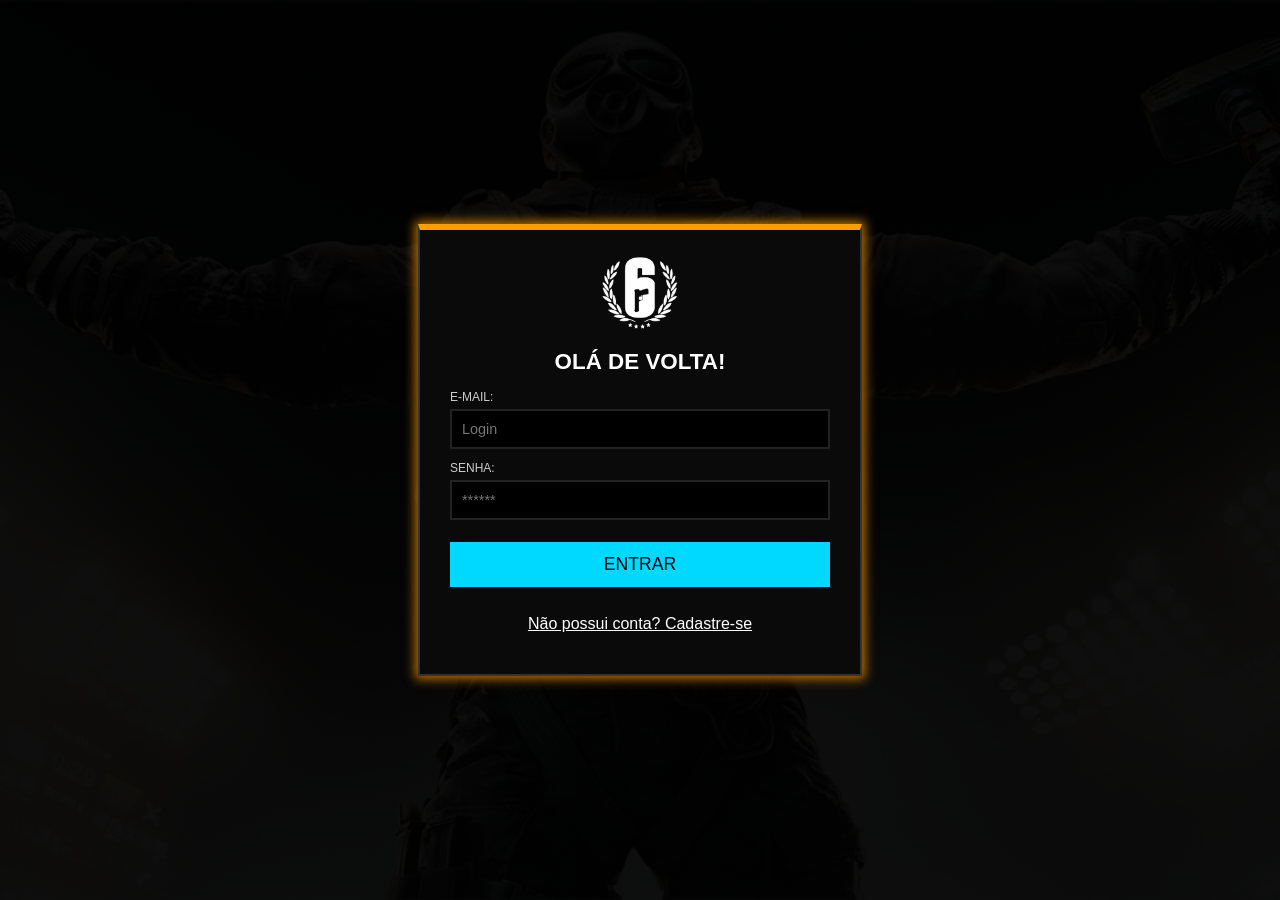
<file: public/login.html>
<!DOCTYPE html>
<html lang="pt-br">

<head>
    <meta charset="UTF-8">
    <meta http-equiv="X-UA-Compatible" content="IE=edge">
    <meta name="viewport" content="width=device-width, initial-scale=1.0">

    <title>R6 | Login</title>

    <script src="./js/sessao.js"></script>

    <link rel="stylesheet" href="./css/login.css">
    <link rel="icon" type="image/x-icon" href="assets/imgs/logo_png.png">
    <link rel="preconnect" href="https://fonts.gstatic.com">
</head>

<body>
    <div class="login">
        <div class="container">

            <div class="card card-login">
                <a href="index.html" class="links">
                    <img id="logo" src="assets/imgs/logo_png.png">
                </a>
                <h2>Olá de volta!</h2>
                <div class="formulario">
                    <div class="campo">
                        <span>E-mail:</span>
                        <input id="email_input" type="text" placeholder="Login">
                    </div>

                    <div class="campo">
                        <span>Senha:</span>
                        <input id="senha_input" type="password" placeholder="******">
                    </div>

                    <button class="botao" onclick="entrar()">Entrar</button>
                    <a href="cadastro.html"><p>Não possui conta? Cadastre-se</p></a>
                </div>

                <div class="alerta_erro">
                    <div class="card_erro" id="cardErro">
                        <span id="mensagem_erro"></span>
                    </div>

                    <div id="div_erros_login"></div>
                </div>

            </div>
        </div>

        <script>
            function entrar() {
                // aguardar(); // Remova o comentário se a função existir no seu JS

                var emailVar = email_input.value;
                var senhaVar = senha_input.value;

                if (emailVar == "" || senhaVar == "") {
                    cardErro.style.display = "block";
                    mensagem_erro.innerHTML = "Preencha todos os campos!";
                    // finalizarAguardar();
                    return false;
                } else {
                    setInterval(sumirMensagem, 5000);
                }

                fetch("/usuarios/autenticar", {
                    method: "POST",
                    headers: {
                        "Content-Type": "application/json"
                    },
                    body: JSON.stringify({
                        emailServer: emailVar,
                        senhaServer: senhaVar
                    })
                }).then(function (resposta) {
                    if (resposta.ok) {
                        resposta.json().then(json => {
                            sessionStorage.EMAIL_USUARIO = json.email;
                            sessionStorage.NOME_USUARIO = json.nome;
                            sessionStorage.ID_USUARIO = json.id_usuario;
                            sessionStorage.IMG_USUARIO = json.img_usuario;

                            cardErro.style.display = "block";

                            cardErro.style.backgroundColor = "#001a00";
                            cardErro.style.borderColor = "#00ff00";
                            mensagem_erro.style.color = "#00ff00";

                            mensagem_erro.innerHTML = "Login realizado com sucesso! Redirecionando...";

                            setTimeout(function () {
                                window.location = "./dashboard/quiz.html";
                            }, 3000);
                        });
                    } else {
                        resposta.text().then(texto => {
                            console.error(texto);
                            cardErro.style.display = "block";
                            mensagem_erro.innerHTML = "Erro ao entrar. Verifique os dados.";
                        });
                    }
                }).catch(function (erro) {
                    console.log(erro);
                });

                return false;
            }

            function sumirMensagem() {
                cardErro.style.display = "none";
            }
        </script>
</body>

</html>
</file>
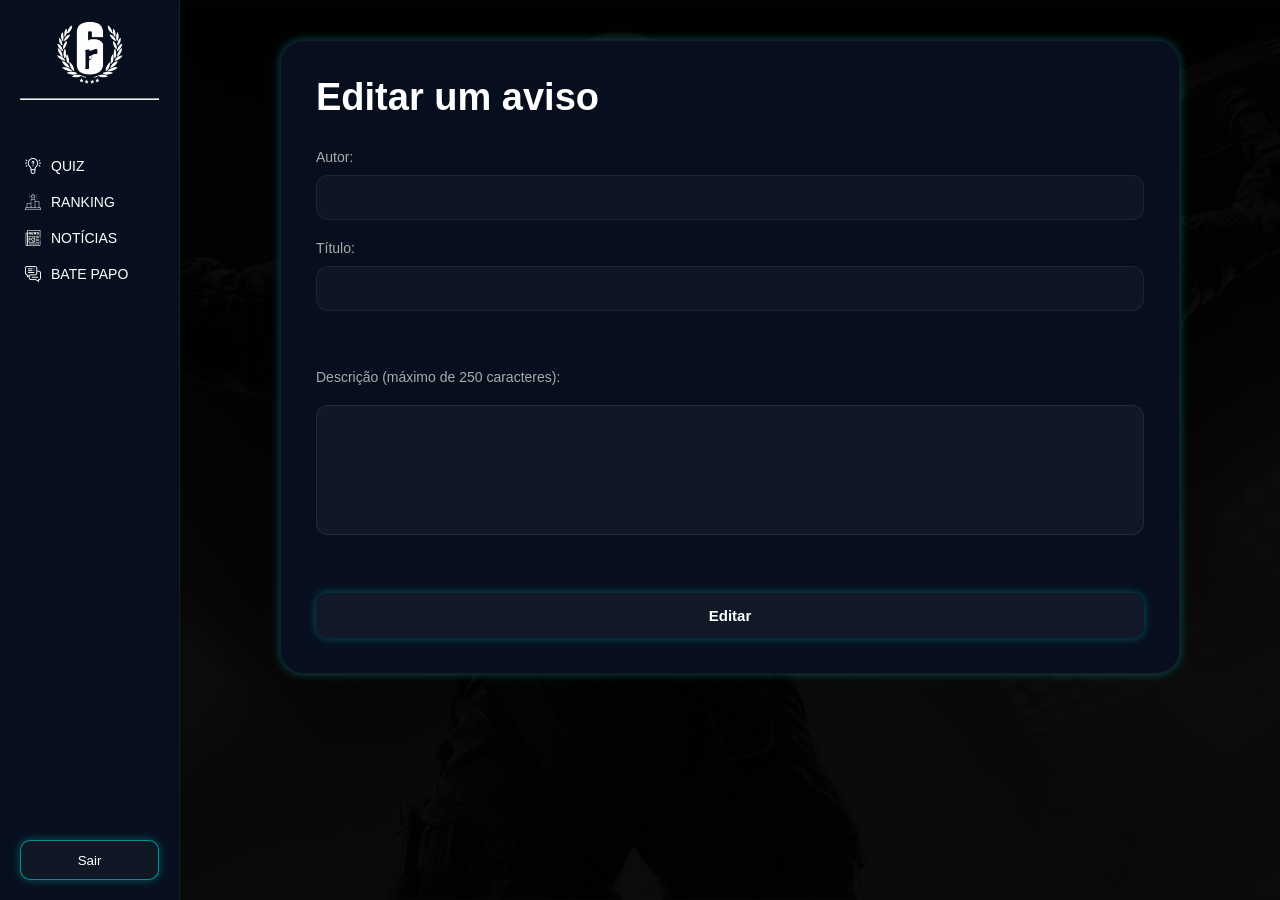
<file: public/dashboard/edicao-chat.html>
<!DOCTYPE html>
<html lang="pt-br">

<head>
    <link rel="shortcut icon" href="../assets/icon/favicon2.ico" type="image/x-icon">
    <meta charset="UTF-8">
    <meta http-equiv="X-UA-Compatible" content="IE=edge">
    <meta name="viewport" content="width=device-width, initial-scale=1.0">
    <title>Editar-Chat R6</title>

    <link rel="stylesheet" href="./../css/chat.css">

    <script src="../js/sessao.js"></script>

    <link rel="preconnect" href="https://fonts.gstatic.com">
    <link
        href="https://fonts.googleapis.com/css2?family=Exo+2:ital,wght@0,100;0,200;0,300;0,400;0,500;0,600;0,700;0,800;0,900;1,100;1,200;1,300;1,400;1,500;1,600;1,700;1,800;1,900&display=swap"
        rel="stylesheet">
</head>

<body onload=" listarInfosDeUm()" style="background-color: #161618;">
    <!-- <body onload="validarSessao()"> -->

    <aside class="sidebar">
        <div class="profile">
            <img src="../assets/imgs/logo_png.png" alt="">
            <hr><br>
            <h3 id="h3_usuario" style="color:#00e0c6 ;"></h3>
        </div>

        <nav class="menu">
            <div class="navegacao">
                <img src="../assets/icon/quiz.png" class="icons">
                <a href="quiz.html">QUIZ</a>
            </div>

            <div class="navegacao">
                <img src="../assets/icon/ranking.png" class="icons">
                <a href="dashboard.html">RANKING</a>
            </div>

            <div class="navegacao active">
                <img src="../assets/icon/news.png" class="icons">
                <a href="noticias.html">NOTÍCIAS</a>
            </div>
            <div class="navegacao active">
                <img src="../assets/icon/chat.png" class="icons">
                <a href="chat.html">BATE PAPO</a>
            </div>
        </nav>

        <div class="logout">
            <button id="btn_sair" onclick="limparSessao()">Sair</button>
        </div>
    </aside>

    <div class="dash-right-edicao-avsio">

        <div class="avisos">
            <div class="container-edicao-aviso">
                <h1>Editar um aviso</h1>
                <div class="div-form-edicao-aviso">
                    <label>
                        Autor:
                        <br>
                        <input id="input_nome" maxlength="100" type="text" style="color: rgb(196, 196, 196)" disabled>
                    </label>
                    <label>
                        Título:
                        <br>
                        <input id="input_titulo" maxlength="100" type="text" style="color: rgb(196, 196, 196)" disabled>
                    </label>
                    <br>
                    <label>
                        Descrição (máximo de 250 caracteres):
                        <br>
                        <textarea id="textarea_descricao" maxlength="250" rows="5"></textarea>
                    </label>
                    <br>
                    <button onclick="editar()">Editar</button>
                </div>

            </div>
        </div>
    </div>
    </div>
</body>

</html>

<script>
    function listarInfosDeUm() {
        console.log("Criar função de trazer informações de post escolhido");
    }

    function editar() {
        fetch(`/chat/editar/${sessionStorage.getItem("ID_POSTAGEM_EDITANDO")}`, {
            method: "PUT",
            headers: {
                "Content-Type": "application/json"
            },
            body: JSON.stringify({
                descricao: textarea_descricao.value
            })
        }).then(function (resposta) {

            if (resposta.ok) {
                window.alert("Post atualizado com sucesso pelo usuario de email: " + sessionStorage.getItem("EMAIL_USUARIO") + "!");
                window.location = "/dashboard/chat.html"
            } else if (resposta.status == 404) {
                window.alert("Deu 404!");
            } else {
                throw ("Houve um erro ao tentar realizar a postagem! Código da resposta: " + resposta.status);
            }
        }).catch(function (resposta) {
            console.log(`#ERRO: ${resposta}`);
        });
    }

</script>
</file>
<file: public/css/login.css>
body {
    margin: 0;
    padding: 0;
    font-family: 'Archivo Black', sans-serif;
    color: white;
    min-height: 100vh;
    display: flex;
    justify-content: center;
    align-items: center;
    background-image: linear-gradient(rgba(0, 0, 0, 0.85),
     rgba(0, 0, 0, 0.85)), 
     url('../assets/imgs/foto_index_fundo.png');
    background-size: cover;
    background-position: center;
    background-attachment: fixed;
}

.login {
    width: 100%;
    display: flex;
    justify-content: center;
    align-items: center;
}

.container {
    display: flex;
    justify-content: center;
    width: 100%;
    padding: 10px;
}

.card-login {
    background: #0a0a0a;
    width: 100%;
    max-width: 380px;
    padding: 25px 30px;
    border: 2px solid #333333;
    border-top: 6px solid #ff9d00;
    display: flex;
    flex-direction: column;
    box-shadow: 0 0 10px 3px rgb(255 157 0 / 70%);

}

#logo {
    width: 80px;
    height: auto;
    align-self: center;
    margin-bottom: 10px;
}

.card-login h2 {
    color: #ffffff;
    text-align: center;
    margin: 0 0 15px 0;
    font-size: 1.4rem;
    text-transform: uppercase;
}

.formulario {
    display: flex;
    flex-direction: column;
    gap: 12px;
}

.campo {
    display: flex;
    flex-direction: column;
}

.campo span {
    font-size: 0.75rem;
    color: #cccccc;
    margin-bottom: 5px;
    text-transform: uppercase;
}

.campo input {
    background: #000000;
    border: 2px solid #222222;
    padding: 10px;
    color: white;
    font-size: 0.9rem;
    font-family: 'Archivo Black', sans-serif;
}

.campo input:focus {
    outline: none;
    border-color: #00d9ff;
}
.links{
    display: flex;
    justify-content: center; /* Centraliza a imagem dentro do link */
    align-self: center;      /* Centraliza o link dentro do card */
    margin-bottom: 10px;
    text-decoration: none;   /* Remove qualquer linha de link */
}
.botao {
    background-color: #00d9ff;
    color: #000000;
    border: none;
    padding: 12px;
    font-size: 1.1rem;
    font-family: 'Archivo Black', sans-serif;
    text-transform: uppercase;
    cursor: pointer;
    margin-top: 10px;
}

.loading-div {
    display: none;
    align-self: center;
    margin-top: 10px;
}

#loading-gif {
    width: 35px;
}

#cardErro {
    display: none;
    background: #1a0000;
    border: 2px solid #ff0000;
    color: #ff4444;
    padding: 8px;
    margin-top: 15px;
    text-align: center;
    font-size: 0.75rem;
}
a {
    color: inherit;
    text-align: center;
}
</file>
<file: public/css/chat.css>
* {
    margin: 0;
    padding: 0;
    box-sizing: border-box;
    font-family: 'Archivo Black', sans-serif;
}

body {
    background-image:
        linear-gradient(rgba(0, 0, 0, .88), rgba(0, 0, 0, .88)),
        url('../assets/imgs/foto_index_fundo.png');

    background-size: cover;
    background-position: center;
    background-attachment: fixed;
    color: #fff;
    display: flex;
    min-height: 100vh;
}

.sidebar {
    width: 180px;
    background:rgb(7, 15, 30);
    padding: 20px;
    display: flex;
    flex-direction: column;
    border-right: 1px solid rgba(255, 255, 255, 0.05);
}

.profile {
    text-align: center;
    margin-bottom: 30px;
}
.profile img {
    width: 70px;
    border-radius: 50%;
    margin-bottom: 10px;
}
.menu a{
    text-decoration:none;
  color:#aaa;
  padding:10px;
  border-radius:8px;
  transition:.2s;
  font-size:14px;
}

.navegacao {
    display: flex;
    align-items: center;
    cursor: pointer;
    justify-content: start;
    border-radius: 5px;
    padding-left: 5px;
}

.navegacao:hover {
    background: #00e0c620;
    color:#00e0c6;
}

.navegacao a {
    text-decoration: none;
    color: #fff;
    font-size: 14px;
}
.logout {
    margin-top: auto;
}


#btn_sair {
    width: 100%;
    height: 40px;
    background-color: rgba(255,255,255,0.04);
    border: 1px solid rgba(0, 255, 255, .5);
    color: #fff;
    border-radius: 10px;
    cursor: pointer;
    box-shadow:0 0 10px rgba(0, 255, 255, .3);
    transition: .2s;
}

#btn_sair:hover {
    background: #00e0c6;
    color: #000;
}
.main {
    flex: 1;
    padding: 40px;
    overflow-y: auto;
}
.top {
    margin-bottom: 40px;
}

.top h1 {
    font-size: 42px;
    margin-bottom: 10px;
    color: #fff;
}

.top p {
    color: #aaa;
    font-size: 15px;
}

.container {
    width: 100%;
    display: flex;
    flex-direction: column;
    gap: 30px;
}

.div-form {
    background:rgb(7, 15, 30);
    padding: 30px;
    border-radius: 20px;
    border: 1px solid rgba(255,255,255,.05);

    box-shadow:0 0 10px rgba(0, 255, 255, .3);
}

#form_postagem {
    display: flex;
    flex-direction: column;
}

#form_postagem label {
    color: #aaa;
    font-size: 14px;
    margin-bottom: 5px;
}

#titulo {
    width: 100%;
    padding: 14px;
    border-radius: 12px;
    border: 1px solid rgba(255,255,255,.08);

    background-color: rgba(255,255,255,0.04);
    color: #fff;

    outline: none;
    margin-top: 10px;

    transition: .2s;
}

#titulo:focus {
    border-color: #00e0c6;

    box-shadow:0 0 10px rgba(0, 255, 255, .3);
}

#textarea_descricao {
    width: 100%;
    padding: 14px;
    border-radius: 12px;
    border: 1px solid rgba(255,255,255,.08);

    background-color: rgba(255,255,255,0.04);
    color: #fff;

    resize: none;
    outline: none;

    margin-top: 10px;

    transition: .2s;
}

#textarea_descricao:focus {
    border-color: #00e0c6;

    box-shadow:0 0 10px rgba(0, 255, 255, .3);
}

#form_postagem button {
    width: 180px;
    height: 45px;

    border: none;
    border-radius: 12px;

    background-color: rgba(255,255,255,0.04);
    color: #fff;

    cursor: pointer;

    font-size: 15px;

    transition: .2s;

    box-shadow:0 0 10px rgba(0, 255, 255, .3);
}

#form_postagem button:hover {
    background: #00e0c6;
    color: #000;

    transform: translateY(-2px);

    box-shadow:0 0 10px rgba(0, 255, 255, .3);
}

.div-results h1 {
    margin-bottom: 20px;
}

.feed-container {
    display: flex;
    flex-direction: column;
    gap: 25px;
}

.publicacao {
    width: 100%;
    background:rgb(7, 15, 30);

    border-radius: 20px;
    padding: 25px;

    display: flex;
    flex-direction: column;
    gap: 18px;

    border: 1px solid rgba(255,255,255,.05);

    box-shadow:0 0 10px rgba(0, 255, 255, .3);

    transition: .2s;
}

.publicacao:hover {
    transform: translateY(-3px);

    box-shadow:
        0 0 18px rgba(0,224,198,.20);
}

.publicacao span,.publicacao div {
    color: #fff;
    font-size: 15px;
}

.publicacao span b,.publicacao div b {
    color: #ffffff;
}

.publicacao-nome {
    color: #aaa;
}

.publicacao-titulo {
    font-size: 22px;
    font-weight: bold;
    color: #fff;
}

.publicacao-descricao {
    background-color: rgba(255,255,255,0.04);

    border: 1px solid rgba(255,255,255,.05);

    border-radius: 14px;

    padding: 18px;

    line-height: 1.6;

    color: #dcdcdc;
}

.div-buttons {
    display: flex;
    gap: 15px;

    margin-top: 10px;
}

.publicacao-btn-editar {
    width: 140px;
    height: 42px;

    border: none;
    border-radius: 12px;

    background-color: rgba(255,255,255,0.04);
    color: #fff;

    cursor: pointer;

    font-size: 14px;

    transition: .2s;

    box-shadow:0 0 10px rgba(0, 255, 255, .3);
}

.publicacao-btn-editar:hover {
    background: #00e0c6;
    color: #000;

    transform: translateY(-2px);

    box-shadow:0 0 10px rgba(0, 255, 255, .3);
}


#btnDeletar {
    background: #2a1111;
}

#btnDeletar:hover {
    background: #ff3b3b;
    color: #fff;
}
.dash-right-edicao-avsio {
    flex: 1;
    padding: 40px;

    display: flex;
    justify-content: center;
    align-items: flex-start;
}

.avisos {
    width: 100%;
    max-width: 900px;
}

.container-edicao-aviso {
    background-color: rgb(7, 15, 30);

    border-radius: 24px;

    padding: 35px;

    border: 1px solid rgba(255,255,255,.05);

    box-shadow:0 0 10px rgba(0, 255, 255, .3);
}

.container-edicao-aviso h1 {
    font-size: 38px;
    color: #fff;

    margin-bottom: 30px;
}

.div-form-edicao-aviso {
    display: flex;
    flex-direction: column;
    gap: 20px;
}

.div-form-edicao-aviso label {
    color: #aaa;
    font-size: 14px;

    display: flex;
    flex-direction: column;
    gap: 10px;
}
.profile a{
    text-decoration:none;
    color: #fff;
}
#p_perfil{
    font-size: 12px;
    cursor: pointer;
}
.div-form-edicao-aviso input {
    width: 100%;

    padding: 14px;

    border-radius: 12px;

    border: 1px solid rgba(255,255,255,.08);

    background-color: rgba(255,255,255,0.04);

    color: #fff;

    outline: none;

    transition: .2s;
}

.div-form-edicao-aviso input:disabled {
    opacity: .8;
    cursor: not-allowed;
}

.div-form-edicao-aviso textarea {
    width: 100%;

    padding: 14px;

    border-radius: 12px;

    border: 1px solid rgba(255,255,255,.08);

    background:rgb(7, 15, 30);

    color: #fff;

    resize: none;

    outline: none;

    transition: .2s;

    line-height: 1.5;
}
.foto_barra img {
    width: 70px;
    height: 70px;

    border-radius: 50%;

    object-fit: cover;

    border: 3px solid transparent;

}
.div-form-edicao-aviso button {
    height: 45px;

    border: none;
    border-radius: 12px;

    background-color: rgba(255,255,255,0.04);
    color: #fff;

    cursor: pointer;

    font-size: 15px;
    font-weight: bold;

    transition: .2s;

    box-shadow:0 0 10px rgba(0, 255, 255, .3);
}

.div-form-edicao-aviso button:hover {
    background: #00e0c6;
    color: #000;

    transform: translateY(-2px);

    box-shadow:0 0 10px rgba(0, 255, 255, .3);
}
</file>
